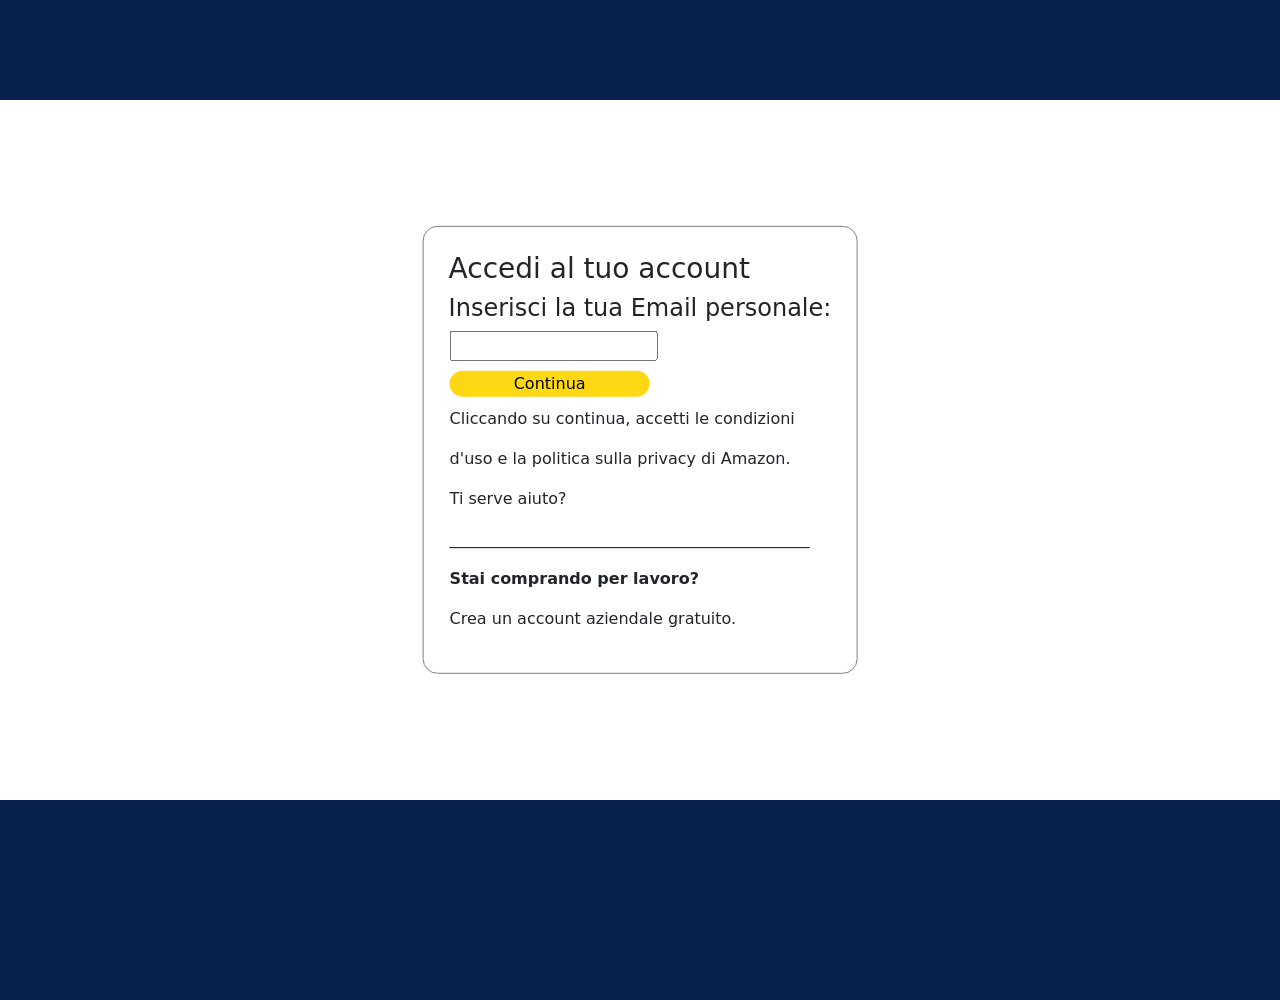
<file: index.html>
<!DOCTYPE html>
<html lang="en">
<head>
    <meta charset="UTF-8">
    <meta name="viewport" content="width=device-width, initial-scale=1.0">
    <title>Amazon</title>
    <link href="https://cdn.jsdelivr.net/npm/bootstrap@5.3.8/dist/css/bootstrap.min.css" rel="stylesheet" integrity="sha384-sRIl4kxILFvY47J16cr9ZwB07vP4J8+LH7qKQnuqkuIAvNWLzeN8tE5YBujZqJLB" crossorigin="anonymous">
    <link rel="stylesheet" href="file2.css">
</head>
<body class="--bs-emphasis-color">
     <div class="position-absolute top-0 start-50 translate-middle" style="background-color:rgb(9, 34, 77); max-height: 500px; height: 200px; width: 2285px;"></div>
    <div class="position-absolute top-50 start-50 translate-middle">
        <div class="bordo">
        <table> 
    <h3 style="font: bolder;">Accedi al tuo account</h3>
    <h4 style="font: bolder;">Inserisci la tua Email personale:</h4>
    <td style="border-style: black;">
    <input type="text" id="email">
        <a href="Secondapagina.html"><button  id="controlloMail">Continua</button></a>
        <p>Cliccando su continua, accetti le condizioni</p>
        <p>d'uso e la politica sulla privacy di Amazon.<p>
         <p>Ti serve aiuto?</p>
         <p>_____________________________________________</p>
         <strong><p>Stai comprando per lavoro?</p></strong>
         <p>Crea un account aziendale gratuito.</p>
        </td>
    </table>
    </div>
    </div>
     <div class="position-absolute top-100 start-50 translate-middle" style="background-color:rgb(9, 34, 77); max-height: 500px; height: 200px; width: 2285px;"></div>
    <script src="script2.js"></script>
    <script src="https://cdn.jsdelivr.net/npm/bootstrap@5.3.8/dist/js/bootstrap.bundle.min.js" integrity="sha384-FKyoEForCGlyvwx9Hj09JcYn3nv7wiPVlz7YYwJrWVcXK/BmnVDxM+D2scQbITxI" crossorigin="anonymous"></script>
    </body>
</html>
</file>
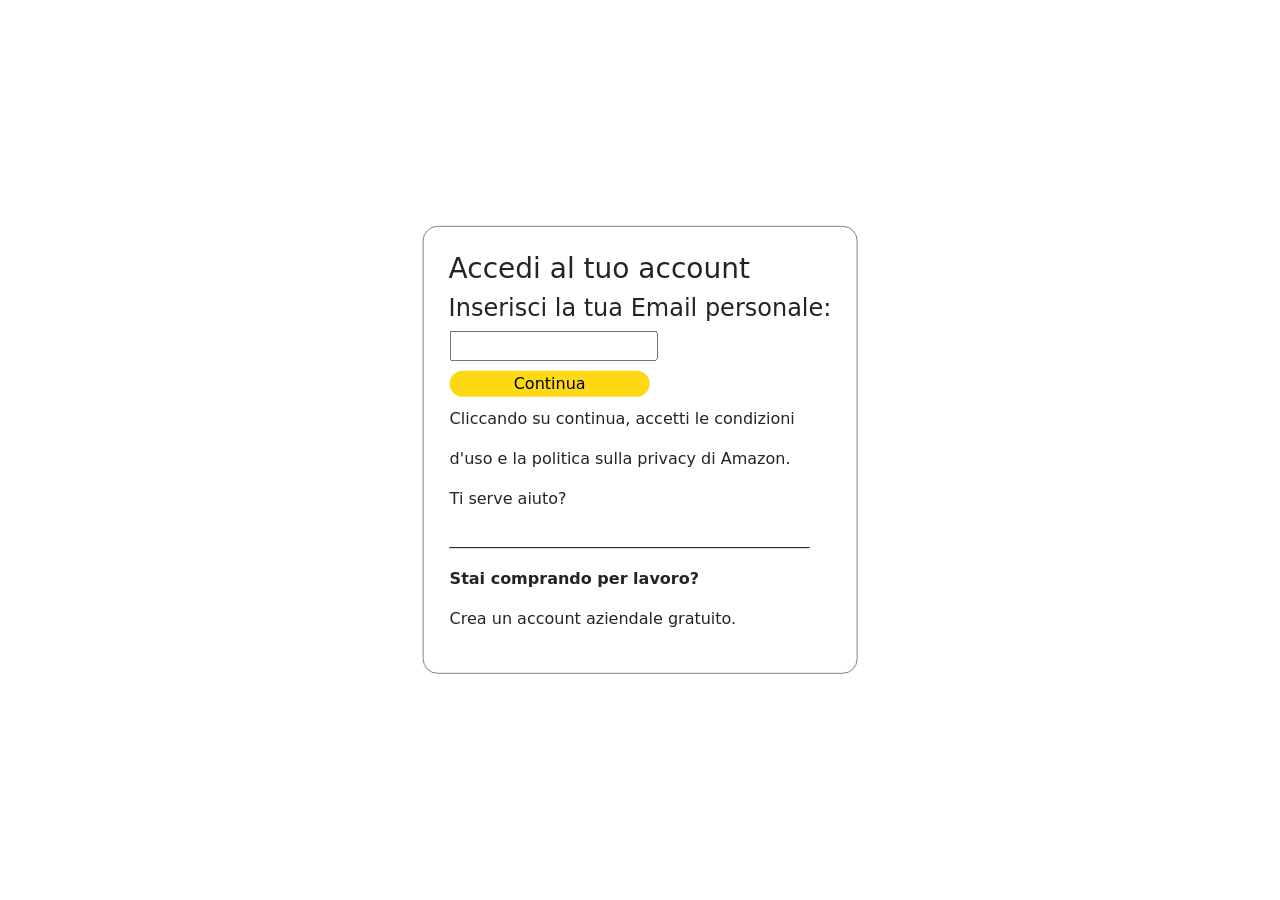
<file: Primapagina.html>
<!DOCTYPE html>
<html lang="en">
<head>
    <meta charset="UTF-8">
    <meta name="viewport" content="width=device-width, initial-scale=1.0">
    <title>Amazon</title>
    <link href="https://cdn.jsdelivr.net/npm/bootstrap@5.3.8/dist/css/bootstrap.min.css" rel="stylesheet" integrity="sha384-sRIl4kxILFvY47J16cr9ZwB07vP4J8+LH7qKQnuqkuIAvNWLzeN8tE5YBujZqJLB" crossorigin="anonymous">
    <link rel="stylesheet" href="file2.css">
</head>
<body class="--bs-emphasis-color">
    <div class="position-absolute top-50 start-50 translate-middle">
        <div class="bordo">
        <table> 
    <h3 style="font: bolder;">Accedi al tuo account</h3>
    <h4 style="font: bolder;">Inserisci la tua Email personale:</h4>
    <td style="border-style: black;">
    <input type="text" id="email">
        <a href="Secondapagina.html"><button  id="controlloMail">Continua</button></a>
        <p>Cliccando su continua, accetti le condizioni</p>
        <p>d'uso e la politica sulla privacy di Amazon.<p>
         <p>Ti serve aiuto?</p>
         <p>_____________________________________________</p>
         <strong><p>Stai comprando per lavoro?</p></strong>
         <p>Crea un account aziendale gratuito.</p>
        </td>
    </table>
    </div>
    </div>
    <script src="js/script2.js"></script>
    <script src="https://cdn.jsdelivr.net/npm/bootstrap@5.3.8/dist/js/bootstrap.bundle.min.js" integrity="sha384-FKyoEForCGlyvwx9Hj09JcYn3nv7wiPVlz7YYwJrWVcXK/BmnVDxM+D2scQbITxI" crossorigin="anonymous"></script>
    </body>
</html>
</file>
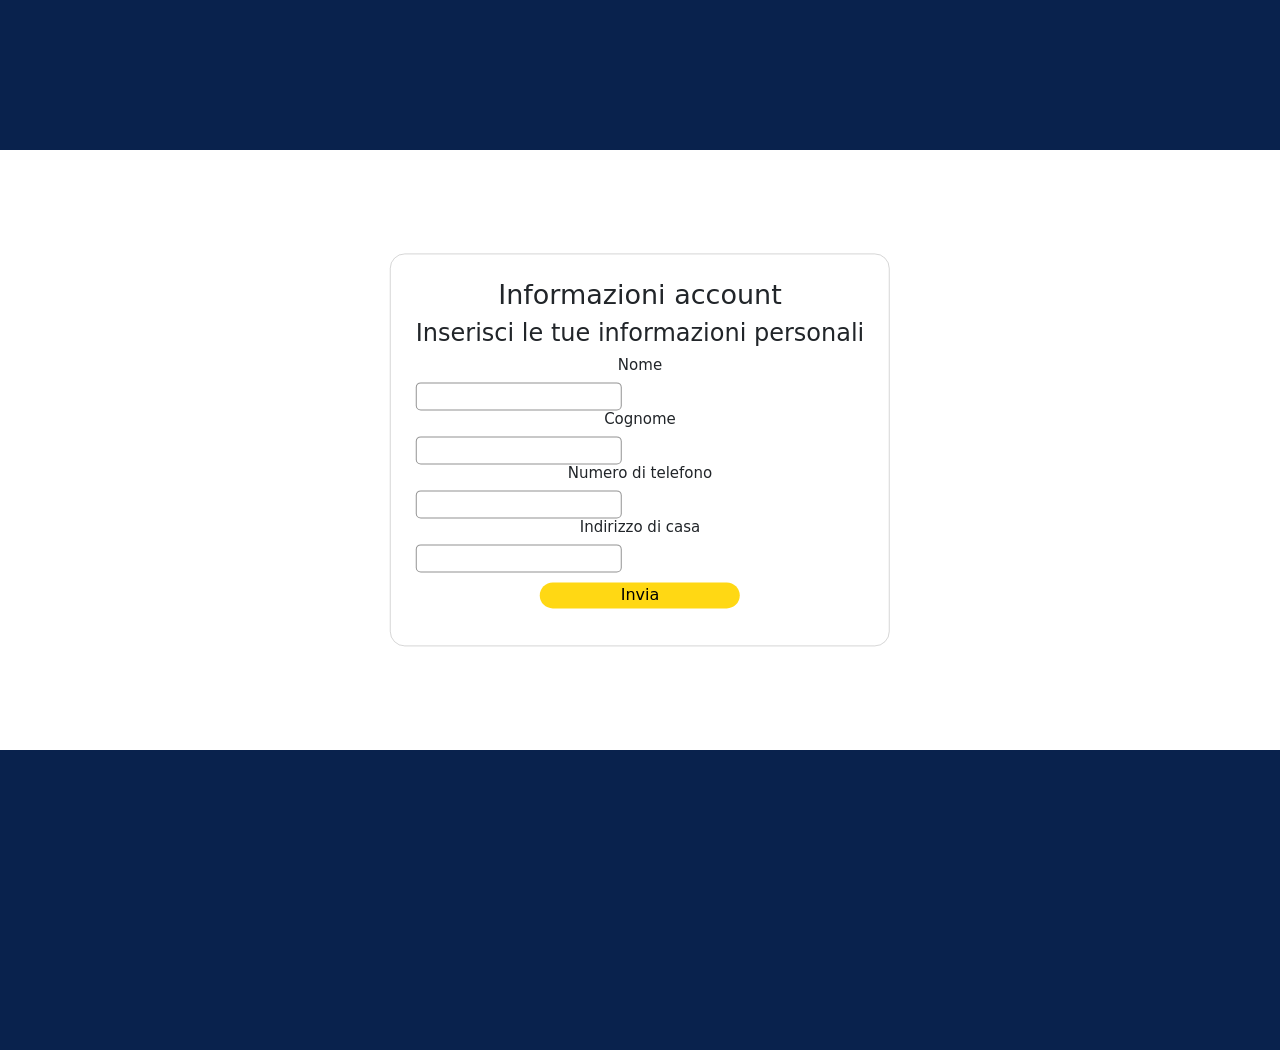
<file: Secondapagina.html>
<!DOCTYPE html>
<html lang="en">
<head>
    <meta charset="UTF-8">
    <meta name="viewport" content="width=device-width, initial-scale=1.0">
    <title>Amazon.it</title>
    <link href="https://cdn.jsdelivr.net/npm/bootstrap@5.3.8/dist/css/bootstrap.min.css" rel="stylesheet" integrity="sha384-sRIl4kxILFvY47J16cr9ZwB07vP4J8+LH7qKQnuqkuIAvNWLzeN8tE5YBujZqJLB" crossorigin="anonymous">
    <link rel="stylesheet" href="file.css">
</head>
<body class="--bs-emphasis-color">
    <div class="position-absolute top-0 start-50 translate-middle" style="background-color:rgb(9, 34, 77); max-height: 500px; height: 300px; width: 2285px;"></div>
    <div   class="position-absolute top-50 start-50 translate-middle">
        <div  class="bordo">
    <table> 
        <thead>
    <h3 style="font: bolder;"> Informazioni account</h3>
    <h4 style="font: bolder;">Inserisci le tue informazioni personali</h4>
        </thead>
    <td>
    <tr>
        <h2>Nome</h2>
    <input type="text" id="nome">
    </tr>
    <tr>
        <h2>Cognome</h2>
    <input type="text"id="cognome">
    </tr><tr>
        <h2>Numero di telefono</h2>
     <input type="number" id="telefono">
     </tr><tr>
        <h2>Indirizzo di casa</h2>
    <input type="text" id="indirizzo_casa">
    </tr>
        <button id="btn">Invia</button>

    </table>
    </div>
    </div>
    <div class="position-absolute top-100 start-50 translate-middle" style="background-color:rgb(9, 34, 77); max-height: 500px; height: 300px; width: 2285px;"></div>
    <script src="script.js"></script>
    <script src="https://cdn.jsdelivr.net/npm/bootstrap@5.3.8/dist/js/bootstrap.bundle.min.js" integrity="sha384-FKyoEForCGlyvwx9Hj09JcYn3nv7wiPVlz7YYwJrWVcXK/BmnVDxM+D2scQbITxI" crossorigin="anonymous"></script>
</body>
</html>
</file>
<file: file2.css>
html{
    font-family: Arial, Helvetica, sans-serif;
}
.container{
    display: flex;
  border: 20px;
  border-radius: 20px;
  border-color: black;
  display: flex;
  justify-content: center;
}
input{
    display: flex;
    justify-content: center;
}
.bordo{
border-radius: 15px;
border: solid;
border-width: 1px;
border-color: rgb(129, 128, 128);
padding: 25px;

justify-items: center;
gap: 20px;
}

input:placeholder-shown{
    text-align: center;
    
}

button{
    margin-top: 10px;
    margin-bottom: 10px;
    background-color: #ffd814;
    color: black;
    border: 0;
    border-radius: 50px;
    width: 200px;
}

input:focus{
    box-shadow: 0px 0px 8px rgb(56, 179, 169);
}

button:hover{
    background-color: #eac50c;
}

button:active{
    background-color: #eab60c;
}
</file>
<file: file.css>
html{
    font-family: Arial, Helvetica, sans-serif;
}
.container{
    display: flex;
 max-width: 500px;
 max-height: 500px;
 min-width: 200px;
 min-height: 200px;
  border: 20px;
  border-radius: 20px;
  border-color: black;
  display: flex;
  justify-content: center;
}
input{
    display: flex;
    justify-content: center;
    outline: none;
border: solid;
border-radius: 5px;
border-width: 1px;
border-color: rgba(129, 128, 128, 0.852);
}
.bordo{
border-style: ridge;
border-radius: 15px;
border: solid;
border-width: 1px;
border-color: rgba(129, 128, 128, 0.327);
padding: 25px;

justify-items: center;
text-align: center;
gap: 20px;
}

input:focus{
box-shadow: 0px 0px 8px rgb(20, 97, 87);
outline: none;
border: solid;
border-radius: 5px;
border-width: 1px;
 border-color: rgba(56, 179, 169, 0.863);
}

button{
    margin: 10px;
    background-color: #ffd814;
    color: black;
    border: 0;
    border-radius: 50px;
    width: 200px;
}
button:hover{
    background-color: #eac50c;
}

button:active{
    background-color: #eab60c;
}

h2{
    font-size: 15px;
}

h3{
    font-size: 27px;
}
</file>
